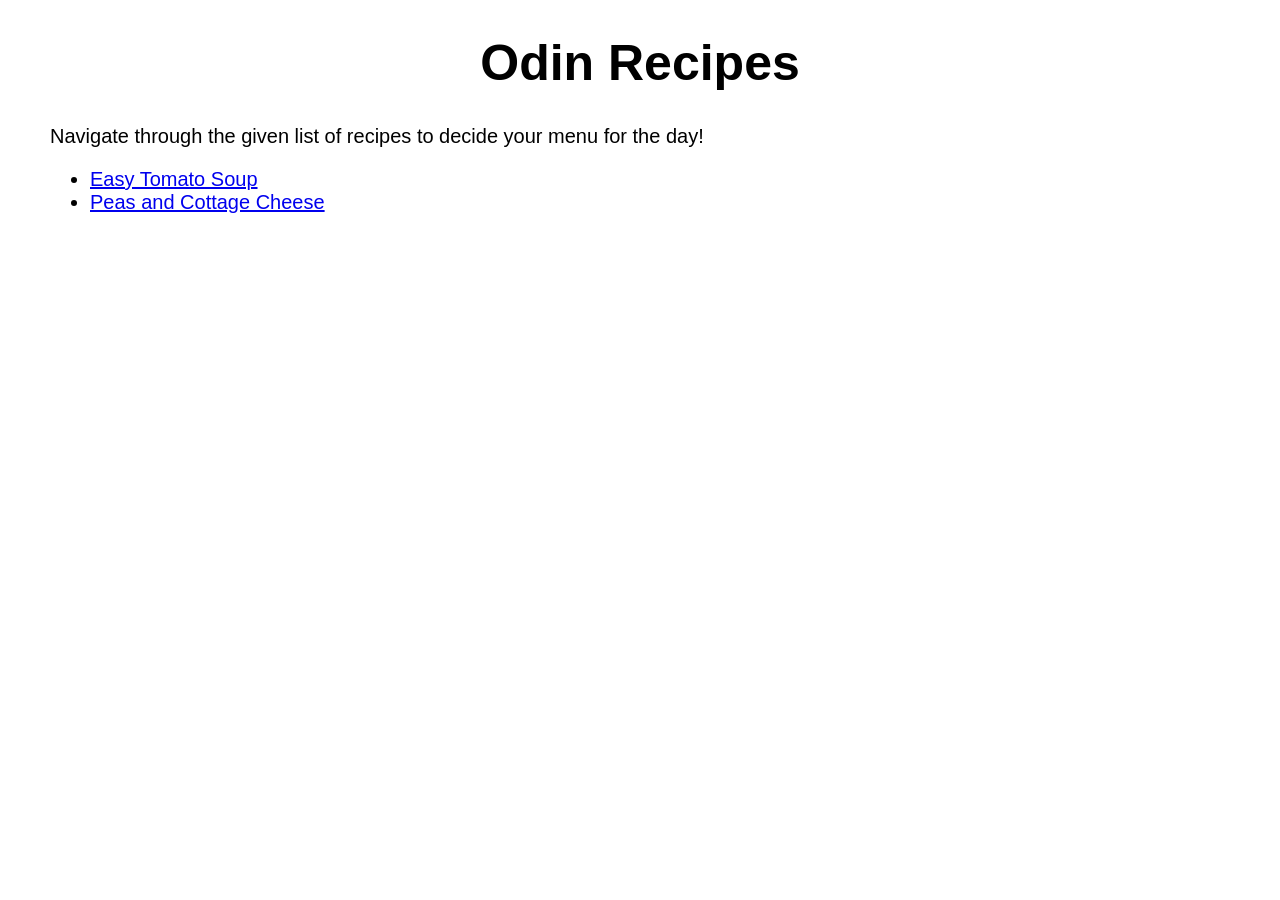
<file: index.html>
<!DOCTYPE html>
<html lang="en">
<head>
    <meta charset="UTF-8">
    <meta name="viewport" content="width=device-width, initial-scale=1.0">
    <link rel="stylesheet" href="style.css">
    <title>Odin Recipes</title>
</head>
<body>
    <h1 class="page-heading">Odin Recipes</h1>
    <div class="recipe-container">
        <p>Navigate through the given list of recipes to decide your menu for the day!</p>
        <ul>
            <li>
                <a href="recipes/easy-tomato-soup.html" target="_blank" rel="noopener noreferer">Easy Tomato Soup</a>
            </li>
            <li>
                <a href="recipes/peas-and-cottage-cheese.html" target="_blank" rel="noopener noreferer">Peas and Cottage Cheese</a>
            </li>
        </ul>
    </div>
</body>
</html>
</file>
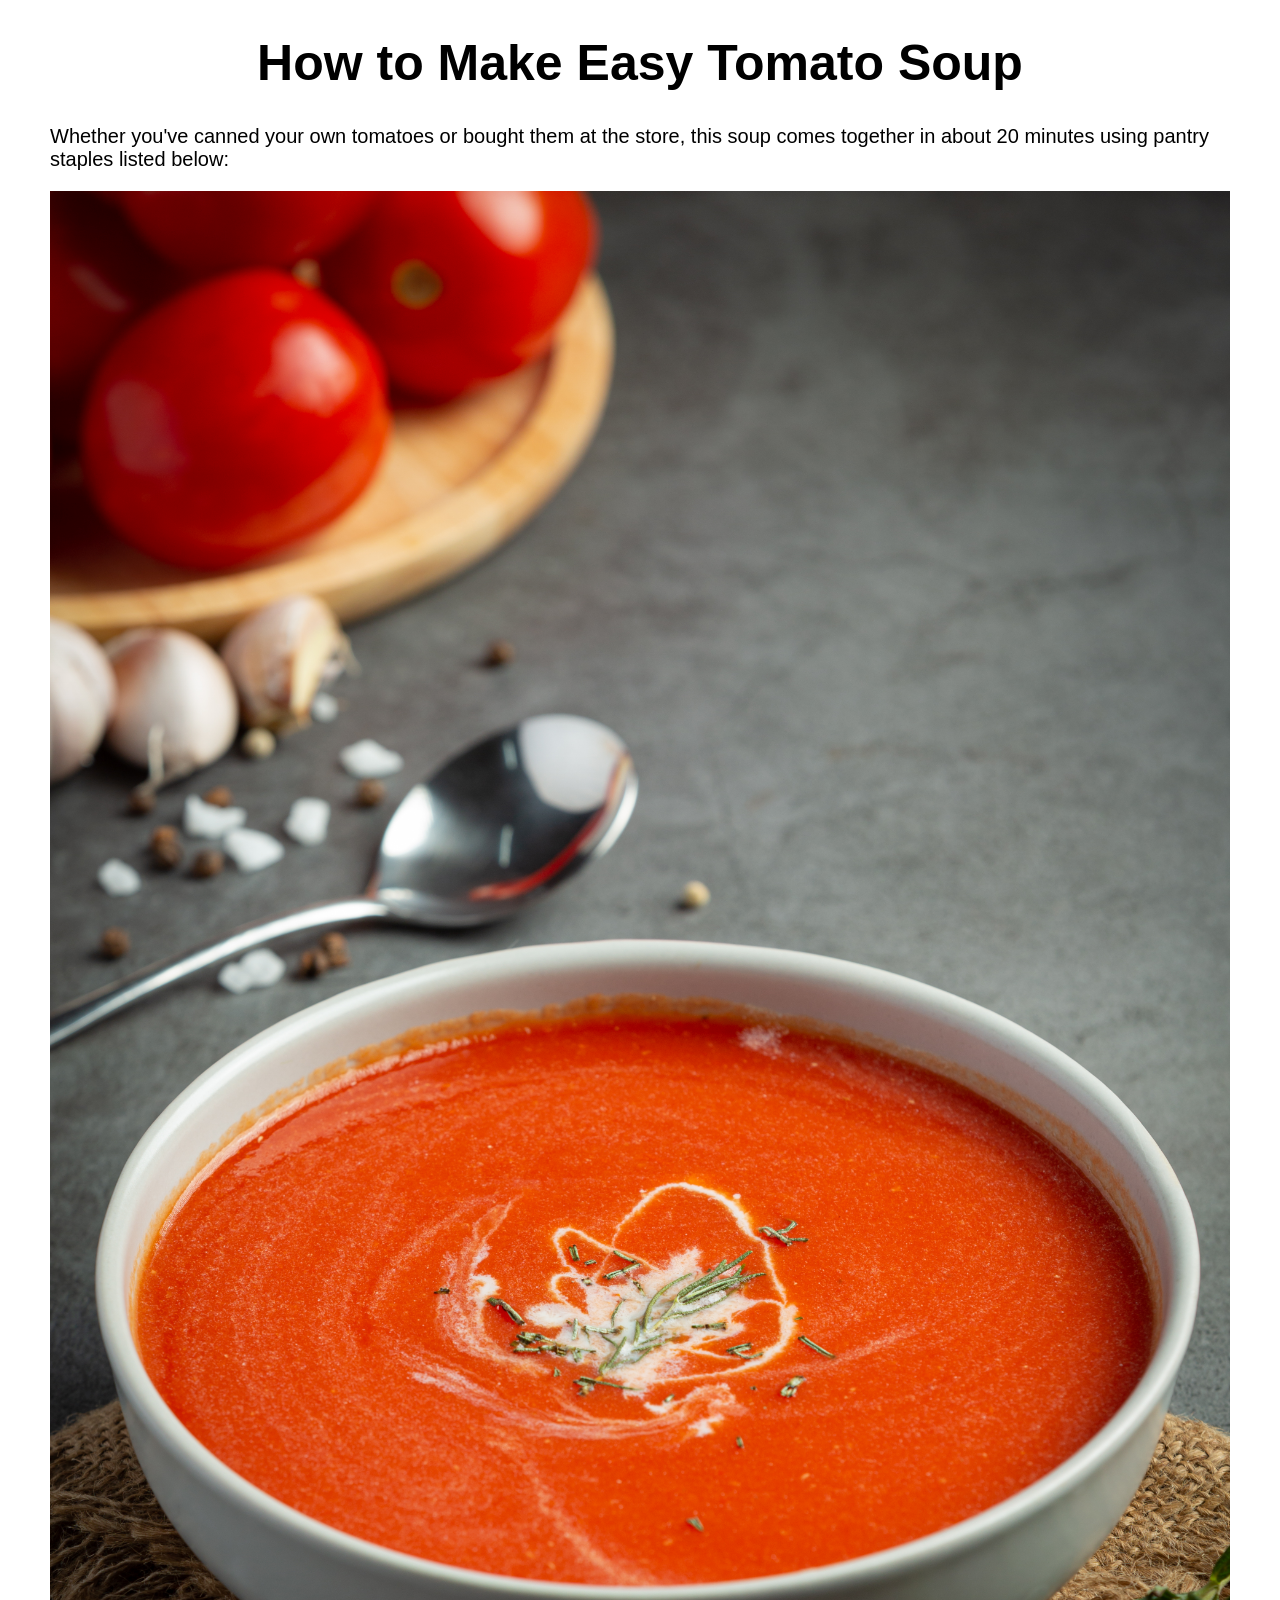
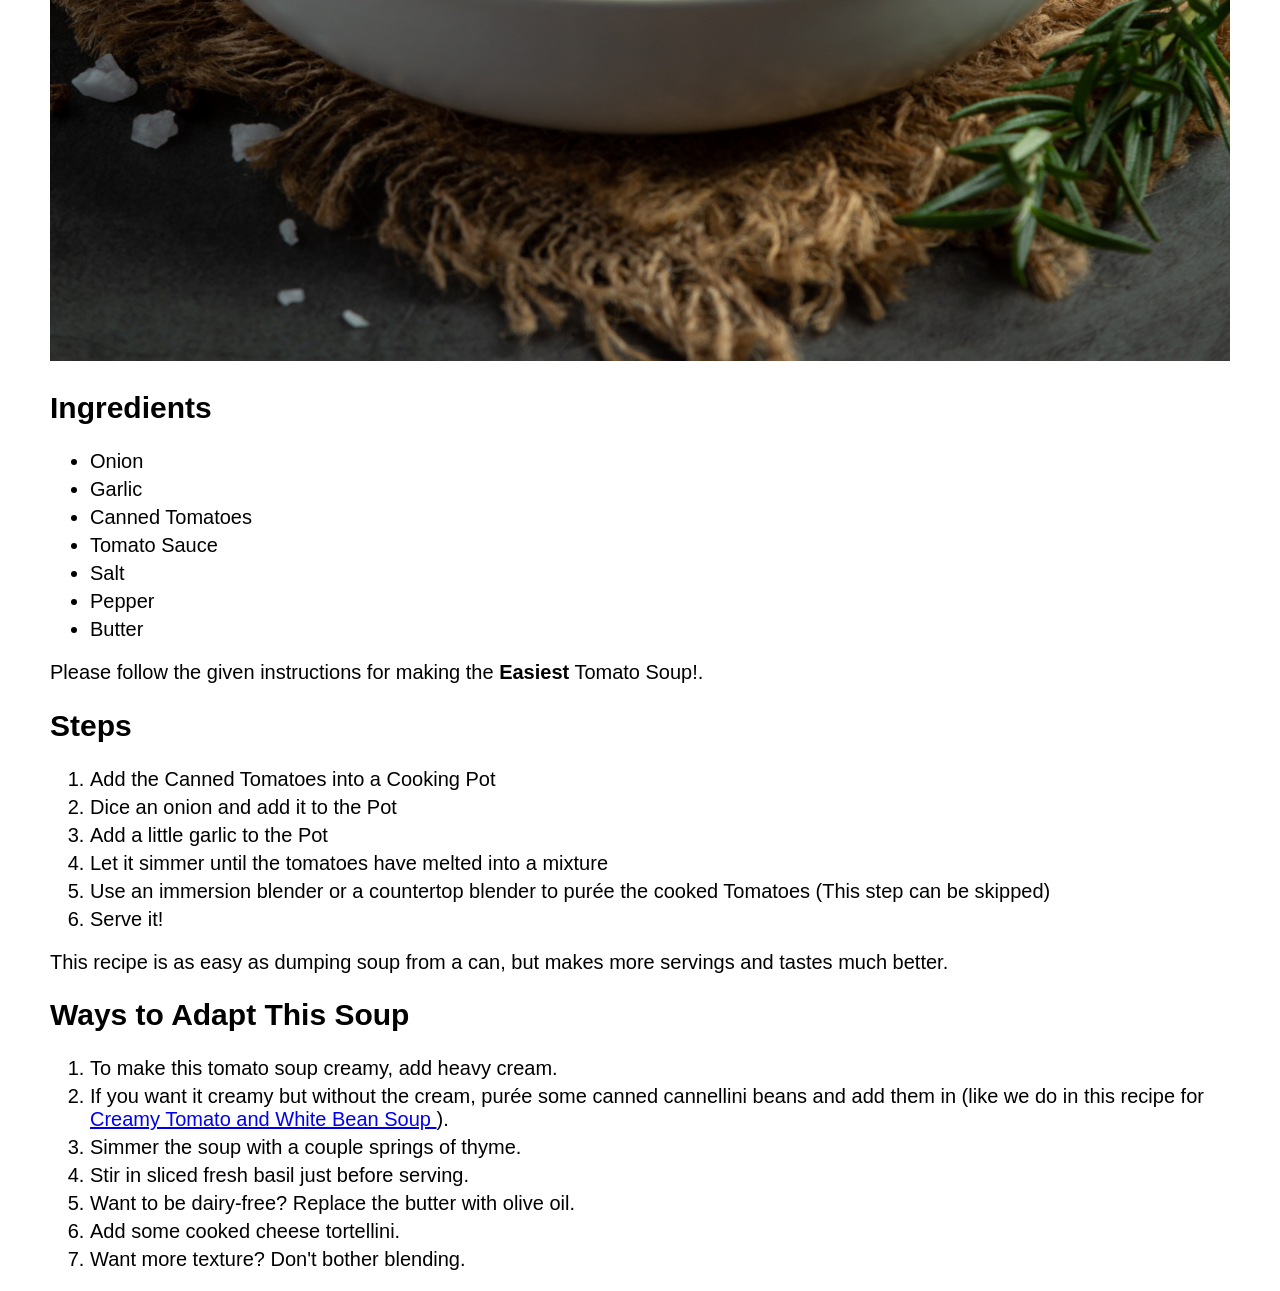
<file: recipes/easy-tomato-soup.html>
<!DOCTYPE html>
<html lang="en">
<head>
    <meta charset="UTF-8">
    <meta name="viewport" content="width=device-width, initial-scale=1.0">
    <link rel="stylesheet" href="easy-tomato-soup-style.css">
    <title>Easy Tomato Soup</title>
</head>
<body>
<h1 class="page-heading">How to Make Easy Tomato Soup</h1>
<div class="global-container">
    <p>
        Whether you've canned your own tomatoes or bought them at the
        store, this soup comes together in about 20 minutes using pantry
        staples listed below:
    </p>
    <img class="top-image" src="../images/tomato-soup.jpg" alt="Easy Tomato Soup">
    <div class="ingredients">
        <h2>Ingredients</h2>
        <ul>
            <li>Onion</li>
            <li>Garlic</li>
            <li>Canned Tomatoes</li>
            <li>Tomato Sauce</li>
            <li>Salt</li>
            <li>Pepper</li>
            <li>Butter</li>
        </ul>
    </div>
    <div class="procedure">
        <p>
            Please follow the given instructions for making the <strong>Easiest</strong> Tomato Soup!.
        </p>
        <h2>Steps</h2>
        <ol>
            <li>Add the Canned Tomatoes into a Cooking Pot</li>
            <li>Dice an onion and add it to the Pot</li>
            <li>Add a little garlic to the Pot</li>
            <li>Let it simmer until the tomatoes have melted into a mixture</li>
            <li>Use an immersion blender or a countertop blender to purée the cooked Tomatoes (This step can be skipped)
            </li>
            <li>Serve it!</li>
        </ol>
    </div>
    <p>
        This recipe is as easy as dumping soup from a can, but makes
        more servings and tastes much better.
    </p>
    <div class="tips">
        <h2>Ways to Adapt This Soup</h2>
        <ol>
            <li>
                To make this tomato soup creamy, add heavy cream.
            </li>
            <li>
                If you want it creamy but without the cream, purée
                some canned cannellini beans and add them in
                (like we do in this recipe for
                <a href="https://www.simplyrecipes.com/recipes/creamy_tomato_and_white_bean_soup/"
                   target="_blank"
                   rel="noopener noreferer">
                    Creamy Tomato and White Bean Soup
                </a>).
            </li>
            <li>
                Simmer the soup with a couple springs of thyme.
            </li>
            <li>
                Stir in sliced fresh basil just before serving.
            </li>
            <li>
                Want to be dairy-free? Replace the butter with olive oil.
            </li>
            <li>
                Add some cooked cheese tortellini.
            </li>
            <li>Want more texture? Don't bother blending.</li>
        </ol>
    </div>
</div>
</body>
</html>
</file>
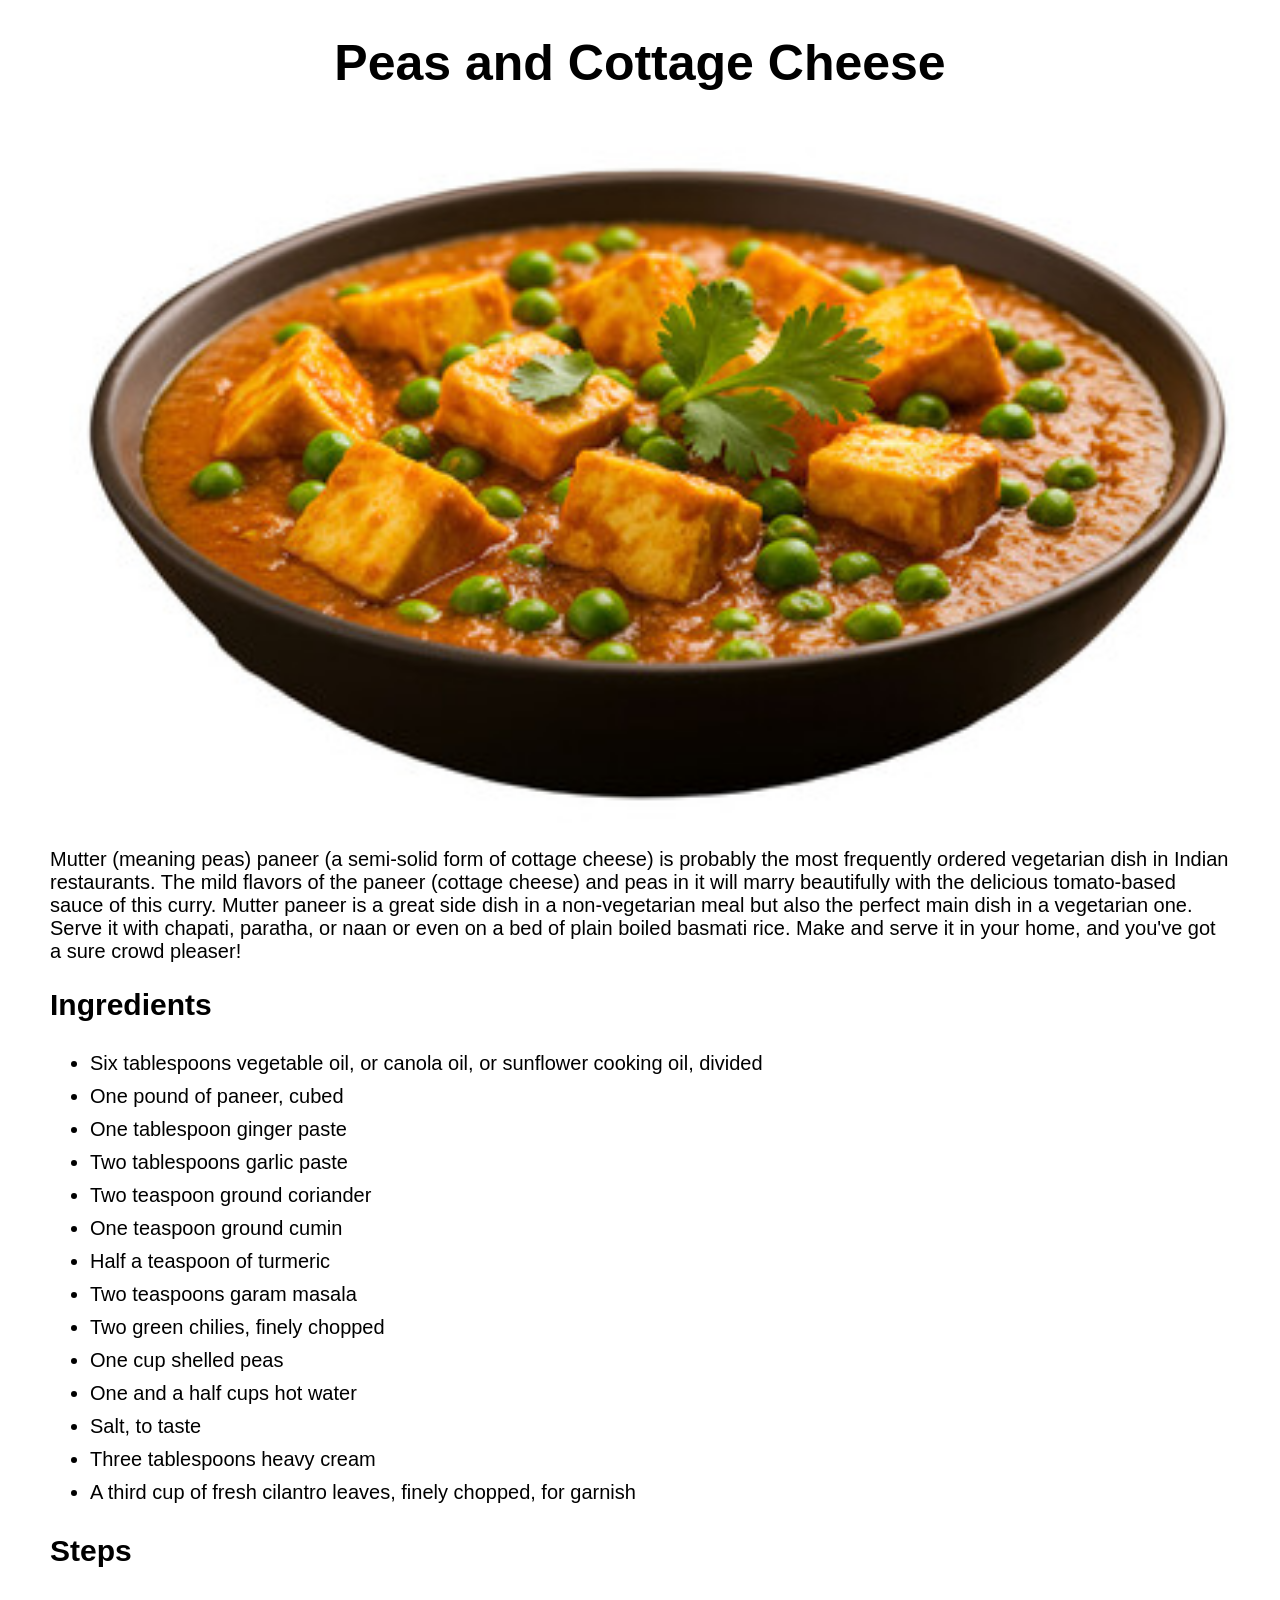
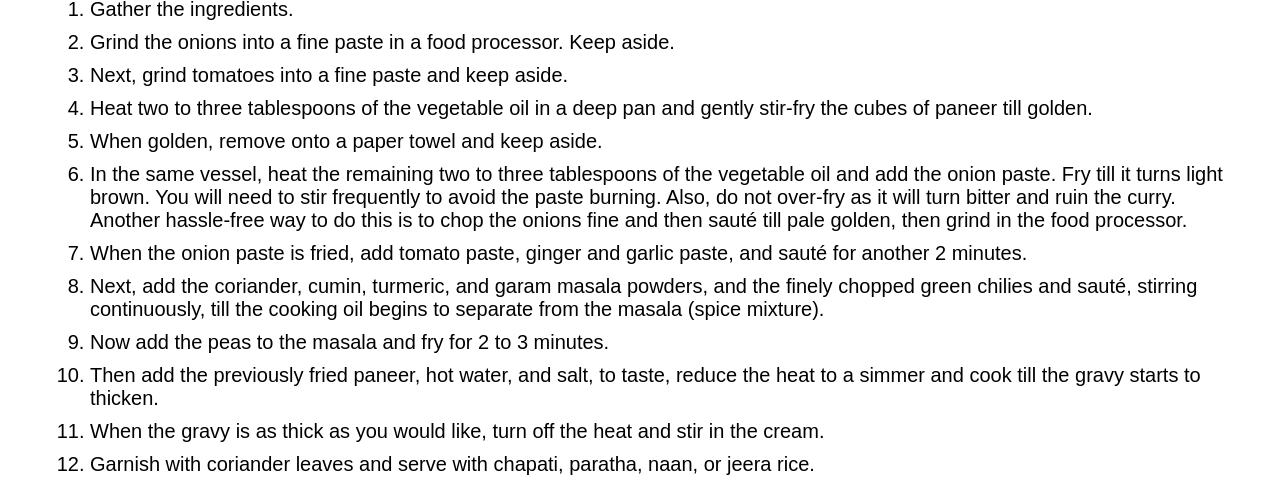
<file: recipes/peas-and-cottage-cheese.html>
<!DOCTYPE html>
<html lang="en">
<head>
    <meta charset="UTF-8">
    <meta name="viewport" content="width=device-width, initial-scale=1.0">
    <link rel="stylesheet" href="./peas-and-cottage-cheese-style.css">
    <title>Peas and Cottage Cheese</title>
</head>
<body>
<h1 class="page-heading">Peas and Cottage Cheese</h1>
<img class="top-image" src="../images/peas-and-cottage-cheese.jpg" alt="Peas and Cottage Cheese">
<div class="global-container">
    <p>
        Mutter (meaning peas) paneer (a semi-solid form of cottage cheese)
        is probably the most frequently ordered vegetarian dish in Indian restaurants.
        The mild flavors of the paneer (cottage cheese) and peas in it will
        marry beautifully with the delicious tomato-based sauce of this curry.
        Mutter paneer is a great side dish in a non-vegetarian meal but also
        the perfect main dish in a vegetarian one. Serve it with chapati, paratha,
        or naan or even on a bed of plain boiled basmati rice.
        Make and serve it in your home, and you've got a sure crowd pleaser!
    </p>
    <div class="ingredients">
        <h2>Ingredients</h2>
        <ul>
            <li>Six tablespoons vegetable oil, or canola oil, or sunflower cooking oil, divided</li>
            <li>One pound of paneer, cubed</li>
            <li>One tablespoon ginger paste</li>
            <li>Two tablespoons garlic paste</li>
            <li>Two teaspoon ground coriander</li>
            <li>One teaspoon ground cumin</li>
            <li>Half a teaspoon of turmeric</li>
            <li>Two teaspoons garam masala</li>
            <li>Two green chilies, finely chopped</li>
            <li>One cup shelled peas</li>
            <li>One and a half cups hot water</li>
            <li>Salt, to taste</li>
            <li>Three tablespoons heavy cream</li>
            <li>A third cup of fresh cilantro leaves, finely chopped, for garnish</li>
        </ul>
    </div>
    <div class="procedure">
        <h2>Steps</h2>
        <ol>
            <li>
                Gather the ingredients.
            </li>
            <li>
                Grind the onions into a fine paste in a food processor. Keep aside.
            </li>
            <li>
                Next, grind tomatoes into a fine paste and keep aside.
            </li>
            <li>
                Heat two to three tablespoons of the vegetable oil in a deep pan and gently stir-fry the cubes of paneer
                till golden.
            </li>
            <li>
                When golden, remove onto a paper towel and keep aside.
            </li>
            <li>
                In the same vessel, heat the remaining two to three tablespoons of the vegetable oil
                and add the onion paste. Fry till it turns light brown. You will need to stir
                frequently to avoid the paste burning. Also, do not over-fry as it will turn
                bitter and ruin the curry. Another hassle-free way to do this is to chop the
                onions fine and then sauté till pale golden, then grind in the food processor.
            </li>
            <li>
                When the onion paste is fried, add tomato paste, ginger and garlic paste,
                and sauté for another 2 minutes.
            </li>
            <li>
                Next, add the coriander, cumin, turmeric, and garam masala powders,
                and the finely chopped green chilies and sauté, stirring continuously,
                till the cooking oil begins to separate from the masala (spice mixture).
            </li>
            <li>
                Now add the peas to the masala and fry for 2 to 3 minutes.
            </li>
            <li>
                Then add the previously fried paneer, hot water, and salt, to taste,
                reduce the heat to a simmer and cook till the gravy starts to thicken.
            </li>
            <li>
                When the gravy is as thick as you would like, turn off the heat and stir in the cream.
            </li>
            <li>
                Garnish with coriander leaves and serve with chapati, paratha, naan, or jeera rice.
            </li>
        </ol>
    </div>
</div>
</body>
</html>
</file>
<file: style.css>
body {
    box-sizing: border-box;
    font-family: sans-serif;
    font-size: 20px;
    margin: 0;
    padding: 0;
}

.page-heading {
    text-align: center;
    font-size: 50px;
}

.recipe-container {
    padding: 0 50px;
}
</file>
<file: recipes/easy-tomato-soup-style.css>
body {
    box-sizing: border-box;
    font-family: sans-serif;
    font-size: 20px;
    margin: 0;
    padding: 0;
}

.page-heading {
    text-align: center;
    font-size: 50px;
}

.global-container {
    padding: 0 50px;
}

.top-image {
    width: 100%;
    height: auto;
}

.ingredients li,
.procedure li,
.tips li {
    margin: 5px 0;
}
</file>
<file: recipes/peas-and-cottage-cheese-style.css>
body {
    box-sizing: border-box;
    font-family: sans-serif;
    font-size: 20px;
    margin: 0;
    padding: 0;
}

.page-heading {
    text-align: center;
    font-size: 50px;
}

.global-container {
    padding: 0 50px;
}

.top-image {
    width: 100%;
    height: auto;
}

.ingredients li,
.procedure li {
    padding: 5px 0;
}
</file>
